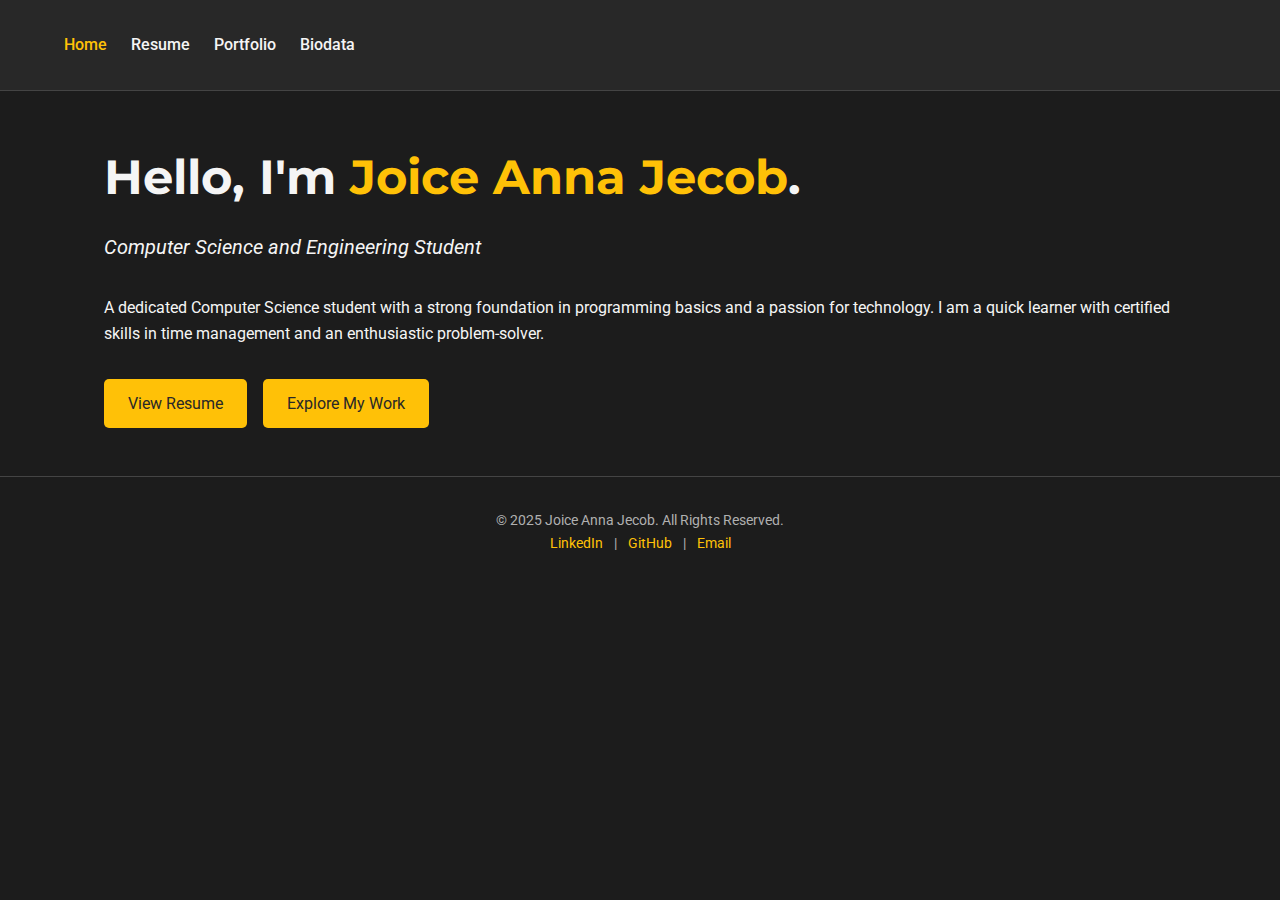
<file: index.html>
<!DOCTYPE html>
<html lang="en">
<head>
    <meta charset="UTF-8">
    <meta name="viewport" content="width=device-width, initial-scale=1.0">
    <title>Joice Anna Jecob - Portfolio</title>
    <link rel="stylesheet" href="style.css">
    <link rel="preconnect" href="https://fonts.googleapis.com">
    <link rel="preconnect" href="https://fonts.gstatic.com" crossorigin>
    <link href="https://fonts.googleapis.com/css2?family=Montserrat:wght@400;700&family=Roboto:wght@400;500&display=swap" rel="stylesheet">
</head>
<body>
    <header class="site-header">
        <nav class="main-nav">
            <ul>
                <li><a href="index.html" class="active">Home</a></li>
                <li><a href="resume.html">Resume</a></li>
                <li><a href="portfolio.html">Portfolio</a></li>
                <li><a href="biodata.html">Biodata</a></li>
            </ul>
        </nav>
    </header>

    <main class="content-section">
        <section class="bio-section">
            <h1>Hello, I'm <span class="highlight">Joice Anna Jecob</span>.</h1>
            <p class="tagline">Computer Science and Engineering Student</p>
            <p>
                A dedicated Computer Science student with a strong foundation in programming basics and a passion for technology. I am a quick learner with certified skills in time management and an enthusiastic problem-solver.
            </p>
            <div class="quick-links">
                <a href="resume.html" class="cta-button">View Resume</a>
                <a href="portfolio.html" class="cta-button">Explore My Work</a>
            </div>
        </section>
    </main>

    <footer class="site-footer">
        <p>&copy; 2025 Joice Anna Jecob. All Rights Reserved.</p>
        <div class="social-links">
            <a href="#">LinkedIn</a> | <a href="#">GitHub</a> | <a href="#">Email</a>
        </div>
    </footer>
</body>
</html>
</file>
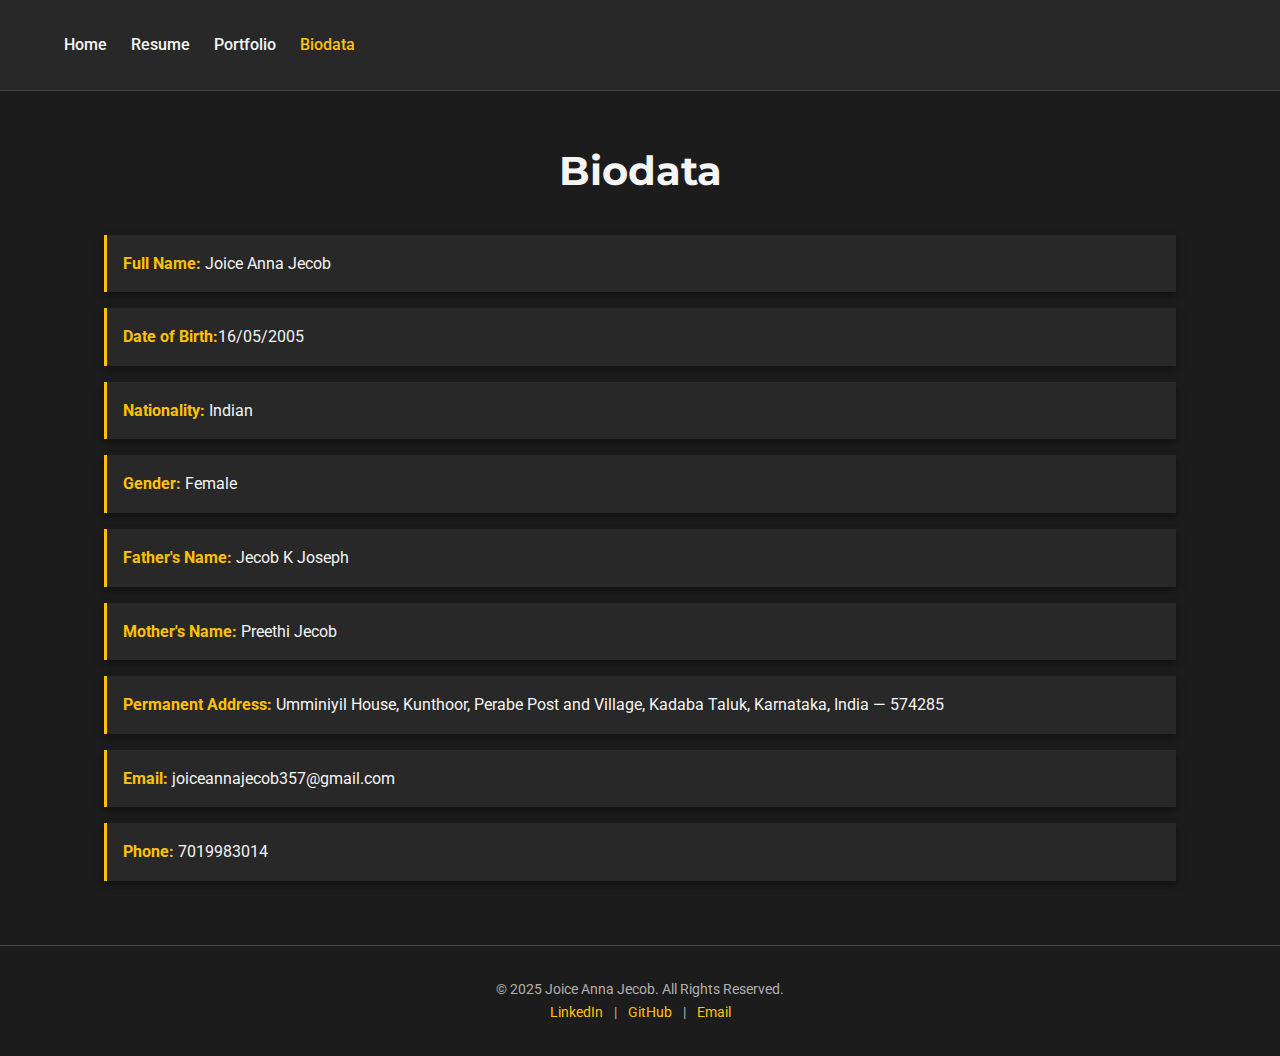
<file: biodata.html>
<!DOCTYPE html>
<html lang="en">
<head>
    <meta charset="UTF-8">
    <meta name="viewport" content="width=device-width, initial-scale=1.0">
    <title>Joice Anna Jecob - Biodata</title>
    <link rel="stylesheet" href="style.css">
    <link rel="preconnect" href="https://fonts.googleapis.com">
    <link rel="preconnect" href="https://fonts.gstatic.com" crossorigin>
    <link href="https://fonts.googleapis.com/css2?family=Montserrat:wght@400;700&family=Roboto:wght@400;500&display=swap" rel="stylesheet">
</head>
<body>
    <header class="site-header">
       
        <nav class="main-nav">
            <ul>
                <li><a href="index.html">Home</a></li>
                <li><a href="resume.html">Resume</a></li>
                <li><a href="portfolio.html">Portfolio</a></li>
                <li><a href="biodata.html" class="active">Biodata</a></li>
            </ul>
        </nav>
    </header>

    <main class="content-section">
        <section class="biodata-section">
            <h2>Biodata</h2>
            <div class="biodata-item">
                <p><strong>Full Name:</strong> Joice Anna Jecob</p>
                <p><strong>Date of Birth:</strong>16/05/2005</p>
                <p><strong>Nationality:</strong> Indian</p>
                <p><strong>Gender:</strong> Female</p>
                <p><strong>Father's Name:</strong> Jecob K Joseph</p>
                <p><strong>Mother's Name:</strong> Preethi Jecob</p>
                <p><strong>Permanent Address:</strong> Umminiyil House, Kunthoor, Perabe Post and Village, Kadaba Taluk, Karnataka, India — 574285</p>
                <p><strong>Email:</strong> joiceannajecob357@gmail.com</p>
                <p><strong>Phone:</strong> 7019983014</p>
            </div>
        </section>
    </main>

    <footer class="site-footer">
        <p>&copy; 2025 Joice Anna Jecob. All Rights Reserved.</p>
        <div class="social-links">
            <a href="#">LinkedIn</a> | <a href="#">GitHub</a> | <a href="#">Email</a>
        </div>
    </footer>
</body>
</html>
</file>
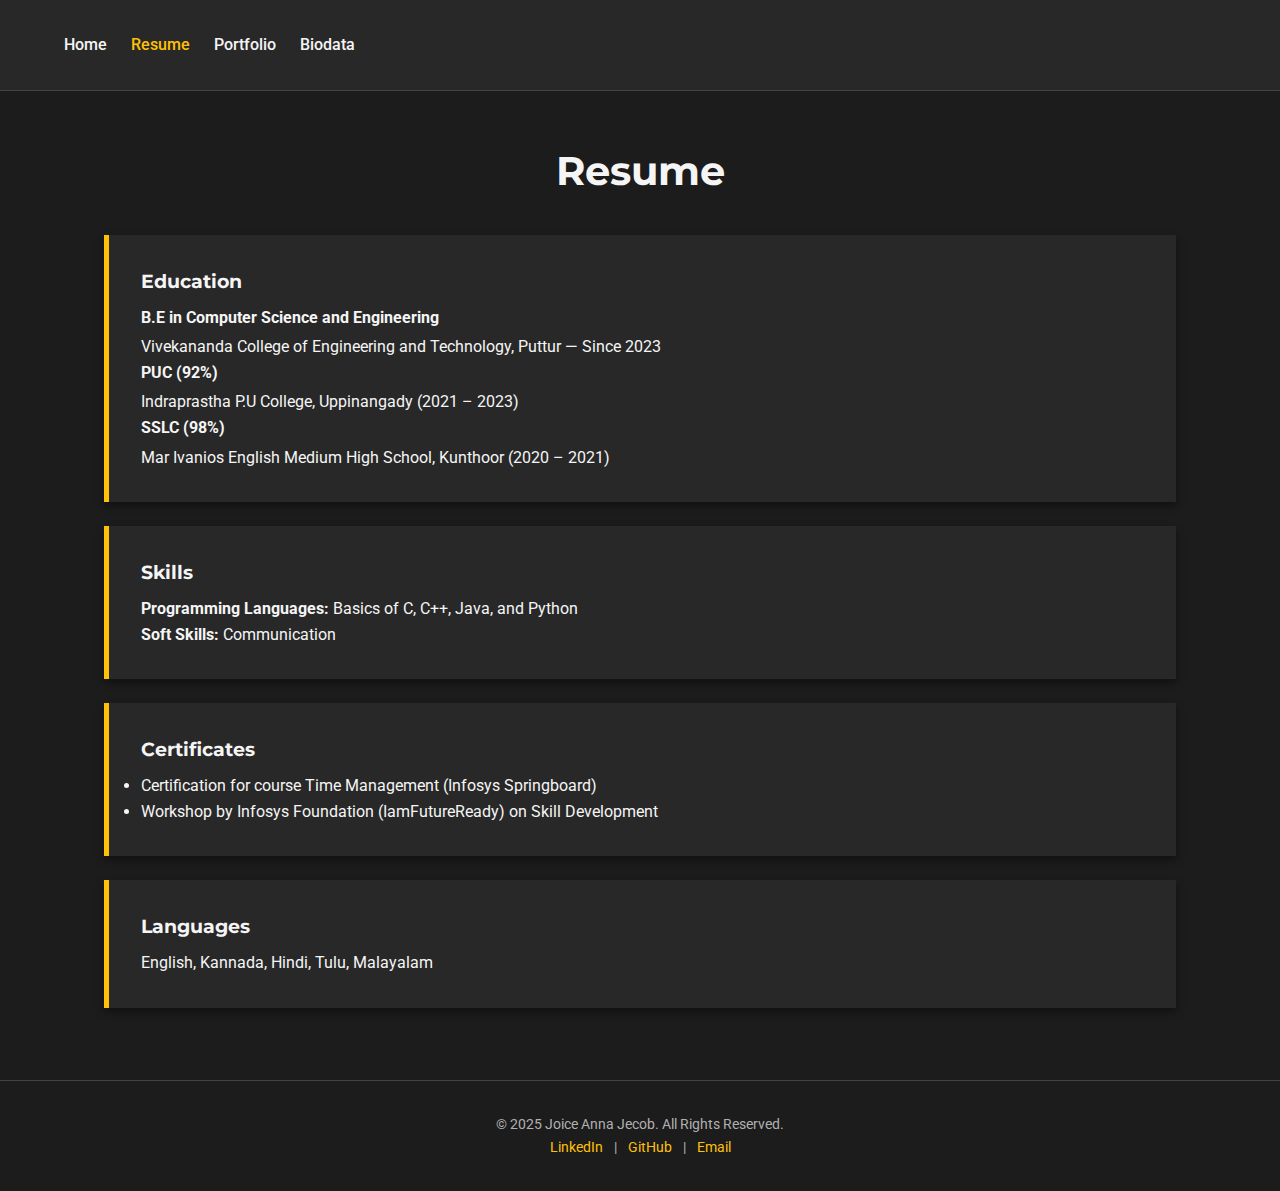
<file: resume.html>
<!DOCTYPE html>
<html lang="en">
<head>
    <meta charset="UTF-8">
    <meta name="viewport" content="width=device-width, initial-scale=1.0">
    <title>Joice Anna Jecob - Resume</title>
    <link rel="stylesheet" href="style.css">
    <link rel="preconnect" href="https://fonts.googleapis.com">
    <link rel="preconnect" href="https://fonts.gstatic.com" crossorigin>
    <link href="https://fonts.googleapis.com/css2?family=Montserrat:wght@400;700&family=Roboto:wght@400;500&display=swap" rel="stylesheet">
</head>
<body>
    <header class="site-header">
       
        <nav class="main-nav">
            <ul>
                <li><a href="index.html">Home</a></li>
                <li><a href="resume.html" class="active">Resume</a></li>
                <li><a href="portfolio.html">Portfolio</a></li>
                <li><a href="biodata.html">Biodata</a></li>
            </ul>
        </nav>
    </header>

    <main class="content-section">
        <section class="resume-section">
            <h2>Resume</h2>
            
            <div class="resume-item">
                <h3>Education</h3>
                <h4>B.E in Computer Science and Engineering</h4>
                <p>Vivekananda College of Engineering and Technology, Puttur — Since 2023</p>
                <h4>PUC (92%)</h4>
                <p>Indraprastha P.U College, Uppinangady (2021 – 2023)</p>
                <h4>SSLC (98%)</h4>
                <p>Mar Ivanios English Medium High School, Kunthoor (2020 – 2021)</p>
            </div>
            
            <div class="resume-item">
                <h3>Skills</h3>
                <div class="skills-list">
                    <strong>Programming Languages:</strong> Basics of C, C++, Java, and Python
                    <br>
                    <strong>Soft Skills:</strong> Communication
                </div>
            </div>

            <div class="resume-item">
                <h3>Certificates</h3>
                <ul>
                    <li>Certification for course Time Management (Infosys Springboard)</li>
                    <li>Workshop by Infosys Foundation (IamFutureReady) on Skill Development</li>
                </ul>
            </div>

            <div class="resume-item">
                <h3>Languages</h3>
                <div class="languages-list">
                    English, Kannada, Hindi, Tulu, Malayalam
                </div>
            </div>

        </section>
    </main>

    <footer class="site-footer">
        <p>&copy; 2025 Joice Anna Jecob. All Rights Reserved.</p>
        <div class="social-links">
            <a href="#">LinkedIn</a> | <a href="#">GitHub</a> | <a href="#">Email</a>
        </div>
    </footer>
</body>
</html>
</file>
<file: style.css>
:root {
    --primary-color: #ffc107; /* Elegant gold for accents */
    --text-color: #f5f5f5;    /* Soft white for primary text */
    --background-color: #1c1c1c; /* Deep charcoal gray for the main background */
    --card-background: #282828; /* Slightly lighter gray for cards and sections */
    --light-gray: #444;    /* Mid-tone gray for borders and separators */
    --card-shadow: 0 4px 8px rgba(0, 0, 0, 0.4);
}

* {
    box-sizing: border-box;
    margin: 0;
    padding: 0;
}

body {
    font-family: 'Roboto', sans-serif;
    color: var(--text-color);
    background-color: var(--background-color);
    line-height: 1.6;
}

/* --- Header & Navigation --- */
.site-header {
    display: flex;
    justify-content: space-between;
    align-items: center;
    padding: 2rem 5%;
    background-color: var(--card-background);
    border-bottom: 1px solid var(--light-gray);
    position: sticky;
    top: 0;
    z-index: 100;
}

.name-logo {
    font-family: 'Montserrat', sans-serif;
    font-size: 1.5rem;
    font-weight: 700;
    color: var(--primary-color);
}

.main-nav ul {
    list-style: none;
    display: flex;
    gap: 1.5rem;
}

.main-nav a {
    text-decoration: none;
    color: var(--text-color);
    font-weight: 500;
    transition: color 0.3s ease;
}

.main-nav a:hover,
.main-nav a.active {
    color: var(--primary-color);
}

/* --- Main Content Sections --- */
.content-section {
    padding: 3rem 5%;
    max-width: 1200px;
    margin: 0 auto;
}

/* --- Home Page Styling --- */
.bio-section h1 {
    font-family: 'Montserrat', sans-serif;
    font-size: 3rem;
    margin-bottom: 1rem;
}

.bio-section .highlight {
    color: var(--primary-color);
}

.bio-section .tagline {
    font-size: 1.25rem;
    font-style: italic;
    margin-bottom: 2rem;
}

.quick-links {
    margin-top: 2rem;
    display: flex;
    gap: 1rem;
}

/* --- General Button Style --- */
.cta-button {
    display: inline-block;
    padding: 0.75rem 1.5rem;
    background-color: var(--primary-color);
    color: var(--card-background);
    text-decoration: none;
    border-radius: 5px;
    transition: background-color 0.3s ease;
}

.cta-button:hover {
    background-color: #e6b000;
}

/* --- Resume Page Styling --- */
.resume-section h2 {
    font-family: 'Montserrat', sans-serif;
    font-size: 2.5rem;
    margin-bottom: 2rem;
    text-align: center;
}

.resume-item {
    background-color: var(--card-background);
    padding: 2rem;
    margin-bottom: 1.5rem;
    border-left: 5px solid var(--primary-color);
    box-shadow: var(--card-shadow);
}

.resume-item h3 {
    margin-bottom: 0.5rem;
    font-family: 'Montserrat', sans-serif;
}

.resume-item h4 {
    color: var(--text-color);
    margin-bottom: 0.25rem;
}

.date-range {
    font-style: italic;
    font-size: 0.9rem;
    color: #b0b0b0;
    margin-bottom: 1rem;
}

/* --- Portfolio Page Styling --- */
.portfolio-section h2 {
    text-align: center;
    font-family: 'Montserrat', sans-serif;
    font-size: 2.5rem;
    margin-bottom: 2rem;
}

.project-grid {
    display: grid;
    grid-template-columns: repeat(auto-fit, minmax(300px, 1fr));
    gap: 2rem;
}

.project-card {
    background-color: var(--card-background);
    border-radius: 8px;
    overflow: hidden;
    box-shadow: var(--card-shadow);
    transition: transform 0.3s ease;
}

.project-card:hover {
    transform: translateY(-5px);
}

.project-card img {
    width: 100%;
    height: 250px;
    object-fit: cover;
}

.project-card a {
    text-decoration: none;
    color: var(--text-color);
    display: block;
    padding: 1.25rem;
}

.project-card h3 {
    font-family: 'Montserrat', sans-serif;
    margin-top: 0.5rem;
}

.project-card p {
    font-size: 0.9rem;
    color: #b0b0b0;
}

/* --- Project Details Page Styling --- */
.back-link {
    display: inline-block;
    margin-bottom: 1.5rem;
    color: var(--primary-color);
    text-decoration: none;
    font-weight: 500;
}

.project-details-section h1 {
    font-family: 'Montserrat', sans-serif;
    font-size: 2.5rem;
    margin-bottom: 1rem;
}

.project-main-image {
    width: 100%;
    height: auto;
    max-height: 500px;
    object-fit: cover;
    border-radius: 8px;
    margin-bottom: 2rem;
}

.details-text h3 {
    font-family: 'Montserrat', sans-serif;
    margin-top: 2rem;
    margin-bottom: 0.5rem;
}

.tech-list {
    list-style: none;
    padding: 0;
    display: flex;
    flex-wrap: wrap;
    gap: 1rem;
}

.tech-list li {
    background-color: var(--light-gray);
    color: var(--text-color);
    padding: 0.25rem 0.75rem;
    border-radius: 5px;
    font-size: 0.9rem;
}

.project-links {
    margin-top: 2rem;
    display: flex;
    gap: 1rem;
}

/* --- Biodata Page Styling --- */
.biodata-section h2 {
    font-family: 'Montserrat', sans-serif;
    font-size: 2.5rem;
    margin-bottom: 2rem;
    text-align: center;
}

.biodata-item p {
    background-color: var(--card-background);
    padding: 1rem;
    margin-bottom: 1rem;
    border-left: 3px solid var(--primary-color);
    box-shadow: var(--card-shadow);
}

.biodata-item p strong {
    color: var(--primary-color);
}


/* --- Footer --- */
.site-footer {
    text-align: center;
    padding: 2rem 5%;
    border-top: 1px solid var(--light-gray);
    color: #b0b0b0;
    font-size: 0.9rem;
}

.site-footer .social-links a {
    color: var(--primary-color);
    text-decoration: none;
    margin: 0 0.5rem;
}

/* --- Responsive Design --- */
@media (max-width: 768px) {
    .site-header {
        flex-direction: column;
        padding: 1rem 5%;
    }

    .main-nav ul {
        margin-top: 1rem;
        gap: 1rem;
    }

    .bio-section h1 {
        font-size: 2.5rem;
    }

    .project-grid {
        grid-template-columns: 1fr;
    }
}
</file>
